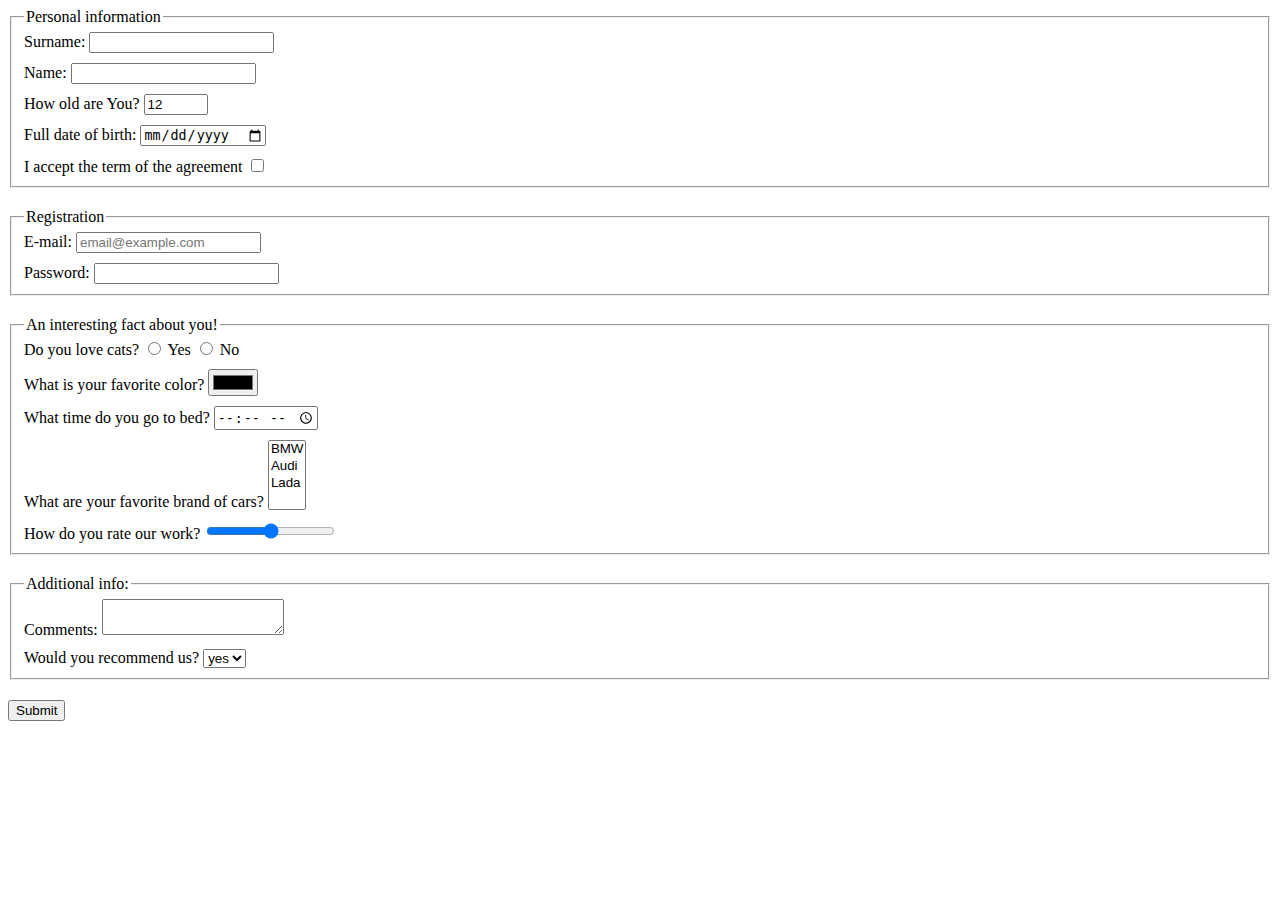
<file: index.html>
<!DOCTYPE html><html lang="en"><head><meta charset="UTF-8"><meta name="viewport" content="width=device-width, user-scalable=no, initial-scale=1.0, maximum-scale=1.0, minimum-scale=1.0"><meta http-equiv="X-UA-Compatible" content="ie=edge"><title>HTML Form</title><link rel="stylesheet" href="style.fa0393b3.css"></head><body> <script type="text/javascript" src="main.e97352c4.js"></script> <form action="https://mate-academy-form-lesson.herokuapp.com/create-application" method="POST" onsubmit="onSubmit()"> <fieldset> <legend>Personal information</legend> <div class="form__field"> <label for="surname">Surname:</label> <input type="text" id="surname" autocomplete="off"> </div> <div class="form__field"> <label for="name">Name:</label> <input type="text" id="name" autocomplete="off"> </div> <div class="form__field"> <label for="age">How old are You?</label> <input type="number" id="age" value="12" min="12" max="100"> </div> <div class="form__field"> <label for="date-of-birth">Full date of birth:</label> <input type="date" id="date-of-birth"> </div> <div class="form__field"> <label for="terms">I accept the term of the agreement</label> <input type="checkbox" id="terms"> </div> </fieldset> <fieldset> <legend>Registration</legend> <div class="form__field"> <label for="mail">E-mail:</label> <input type="email" id="mail" placeholder="email@example.com"> </div> <div class="form__field"> <label for="password">Password:</label> <input type="password" id="password" maxlength="12" minlength="6" required> </div> </fieldset> <fieldset> <legend>An interesting fact about you!</legend> <div class="form__field"> Do you love cats? <label for="cats"> <input type="radio" id="cats" value="y" name="cats"> Yes </label> <label for="cat"> <input type="radio" id="cat" value="n" name="cats"> No </label> </div> <div class="form__field"> <label for="favorite-color">What is your favorite color?</label> <input type="color" id="favorite-color" value="#000" name="color"> </div> <div class="form__field"> <label for="appt">What time do you go to bed?</label> <input type="time" id="appt" value="0" name="appt" min="18:00" max="01:00"> </div> <div class="form__field"> <label for="brand">What are your favorite brand of cars?</label> <select id="brand" name="cars" multiple> <option value="BMW">BMW</option> <option value="Audi">Audi</option> <option value="Lada">Lada</option> </select> </div> <div class="form__field"> <label for="rate">How do you rate our work?</label> <input type="range" id="rate" name="range"> </div> </fieldset> <fieldset> <legend>Additional info:</legend> <div class="form__field"> <label for="feedback">Comments:</label> <textarea id="feedback" name="comments">
          </textarea> </div> <div class="form__field"> <label for="recommend">Would you recommend us?</label> <select id="recommend" name="recommendation"> <option value="y">yes</option> <option value="n">no</option> </select> </div> </fieldset> <button type="submit">Submit</button> </form> </body></html>
</file>
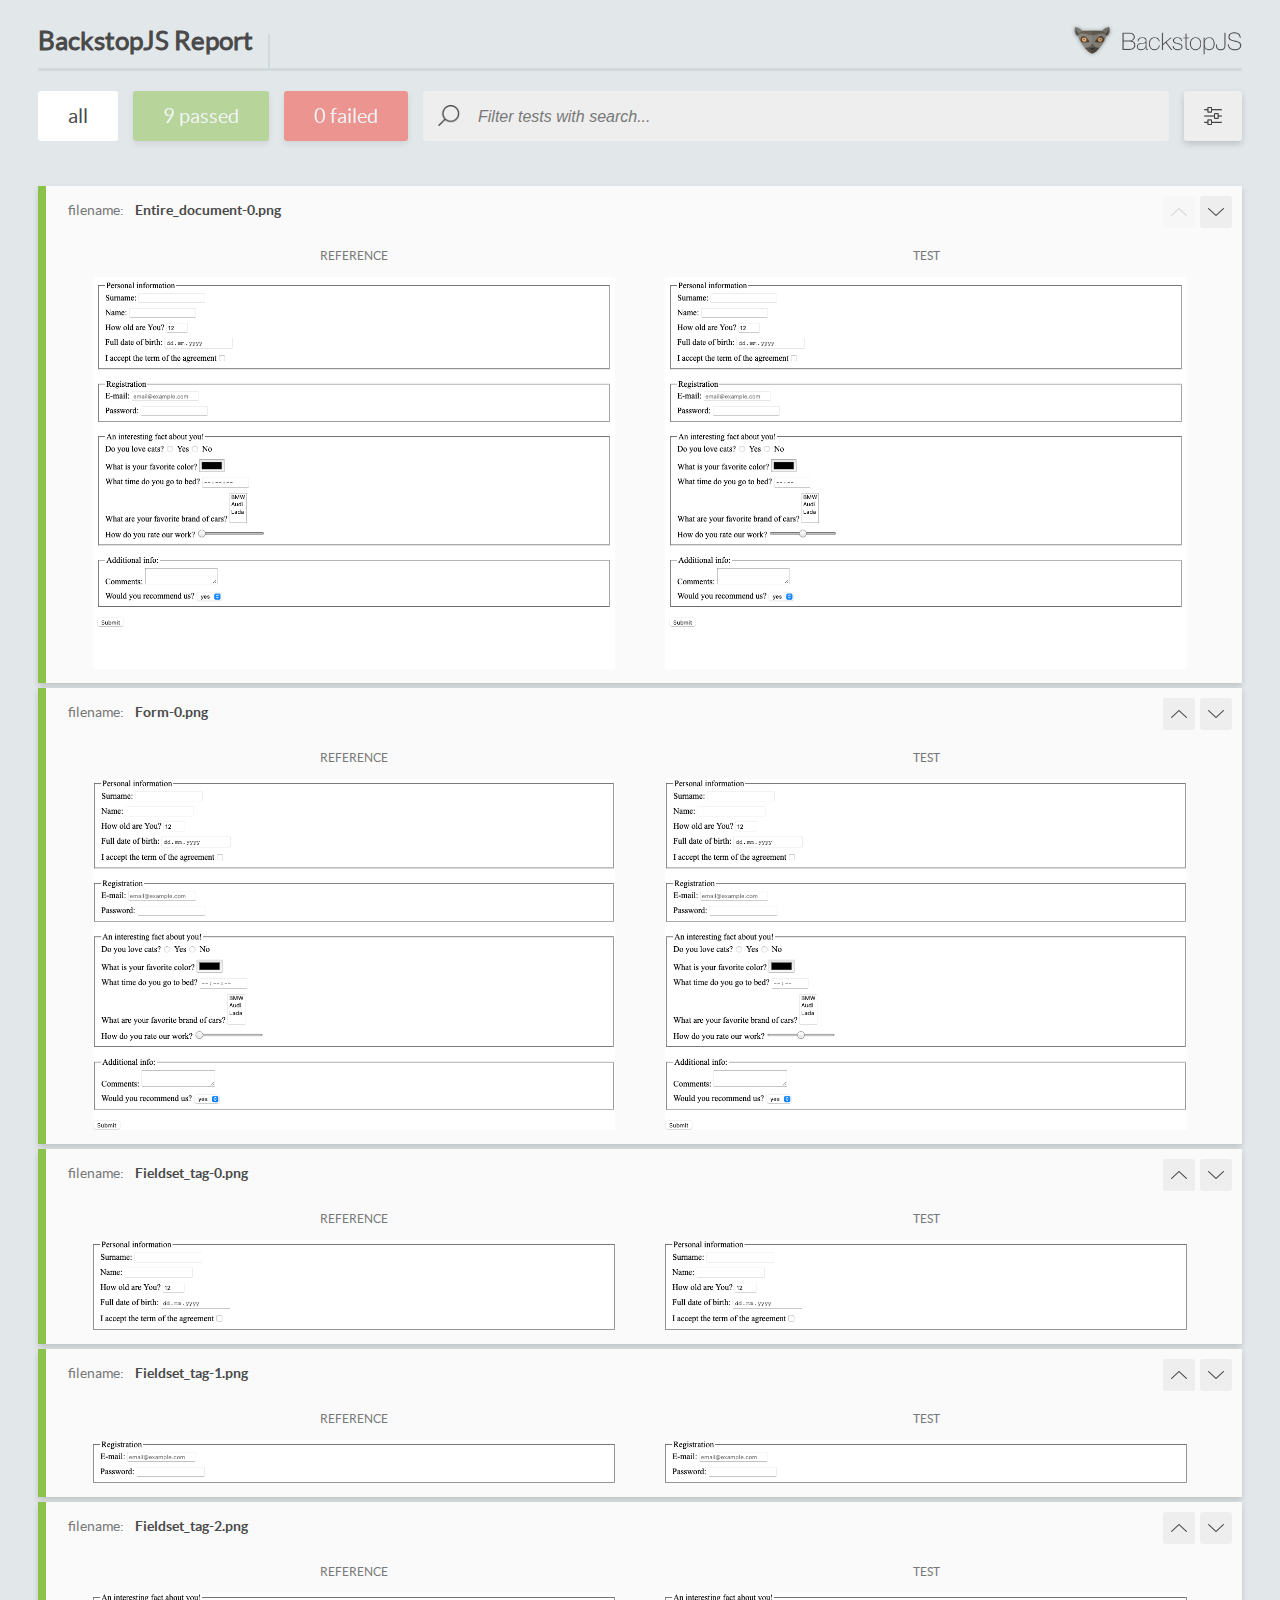
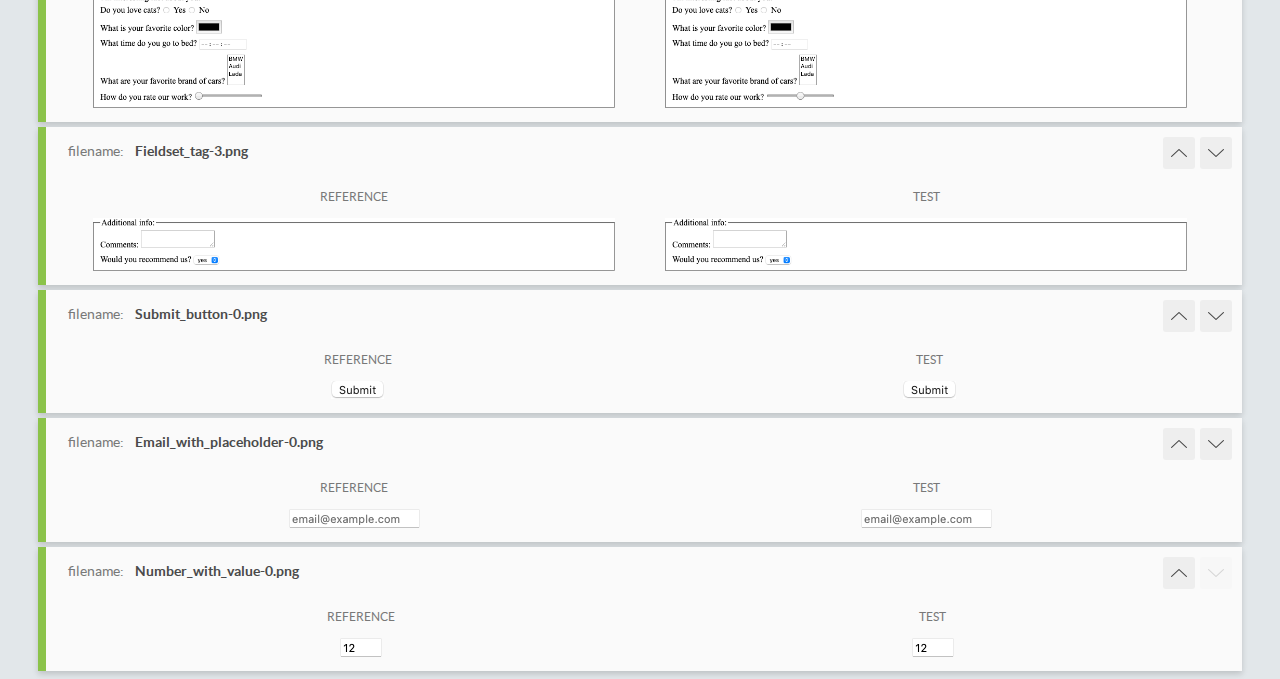
<file: report/html_report/index.html>
<!DOCTYPE html>
<html>
  <head>
    <meta charset="utf-8">
    <title>BackstopJS Report</title>

    <style>
      @font-face {
          font-family: 'latoregular';
          src: url('./assets/fonts/lato-regular-webfont.woff2') format('woff2'),
              url('./assets/fonts/lato-regular-webfont.woff') format('woff');
          font-weight: 400;
          font-style: normal;
      }
      @font-face {
          font-family: 'latobold';
          src: url('./assets/fonts/lato-bold-webfont.woff2') format('woff2'),
              url('./assets/fonts/lato-bold-webfont.woff') format('woff');
          font-weight: 700;
          font-style: normal;
      }

      .ReactModal__Body--open {
          overflow: hidden;
      }
      .ReactModal__Body--open .header {
        display: none;
      }

    </style>
  </head>
  <body style="background-color: #E2E7EA">
    <div id="root">

    </div>
    <script type="text/javascript">
      function report (report) { // eslint-disable-line no-unused-vars
        window.tests = report;
      }
    </script>
    <script type="text/javascript" src="config.js"></script>
    <script type="text/javascript" src="index_bundle.js"></script>
  </body>
</html>
</file>
<file: style.fa0393b3.css>
fieldset{margin-bottom:20px}div{padding-bottom:10px}div:last-of-type{padding-bottom:0}
/*# sourceMappingURL=style.fa0393b3.css.map */
</file>
